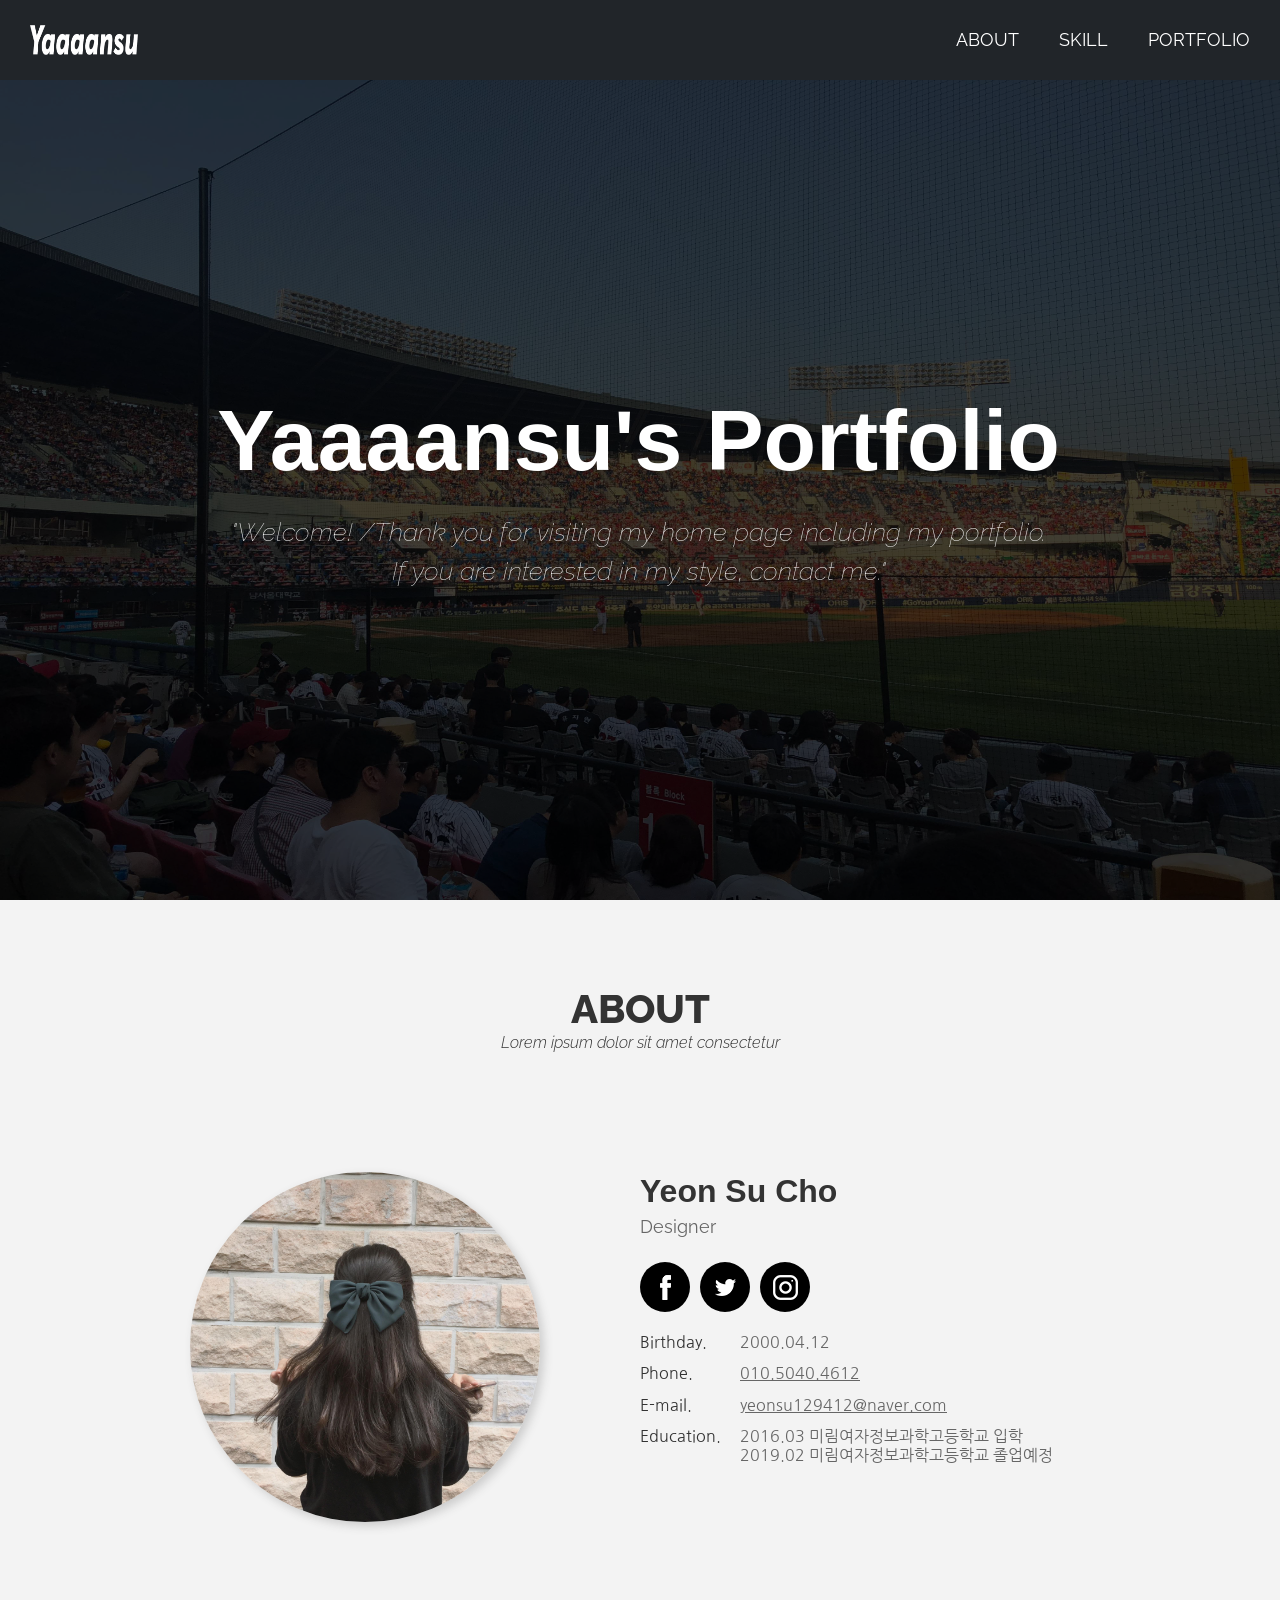
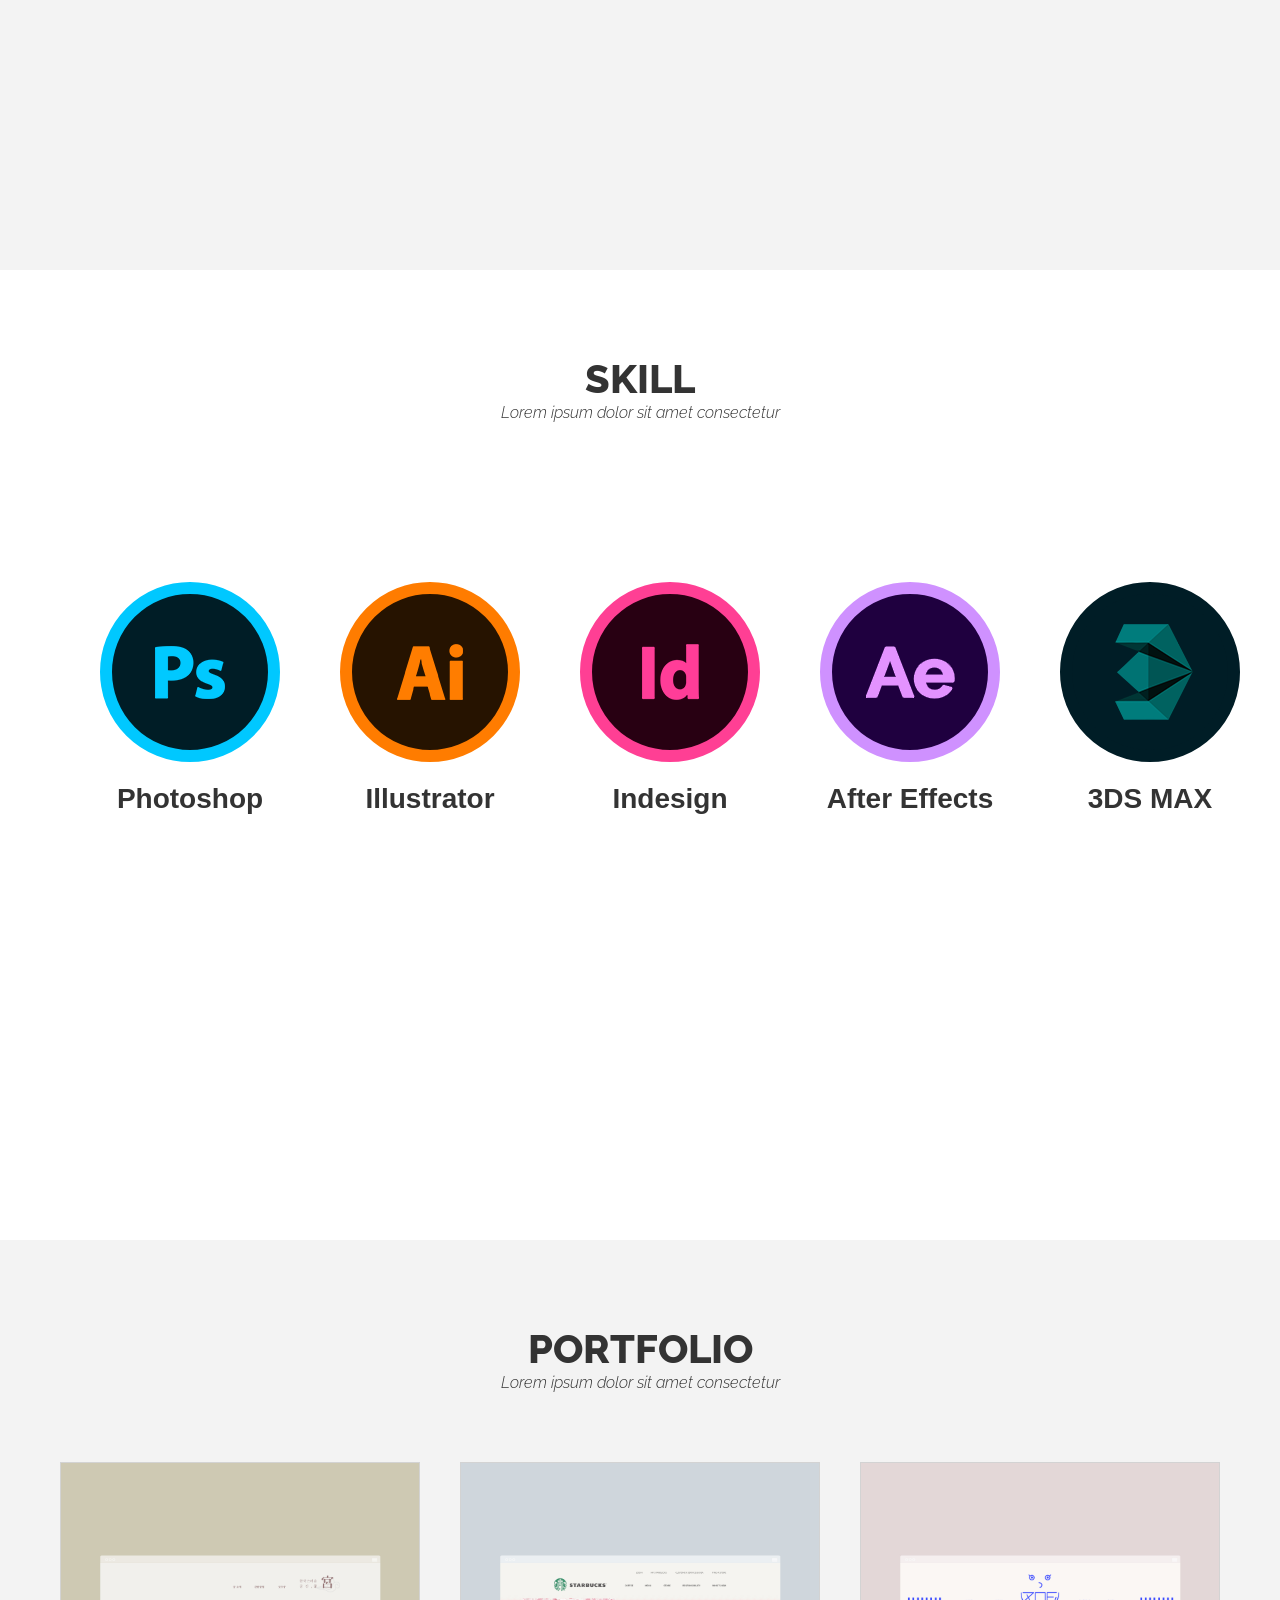
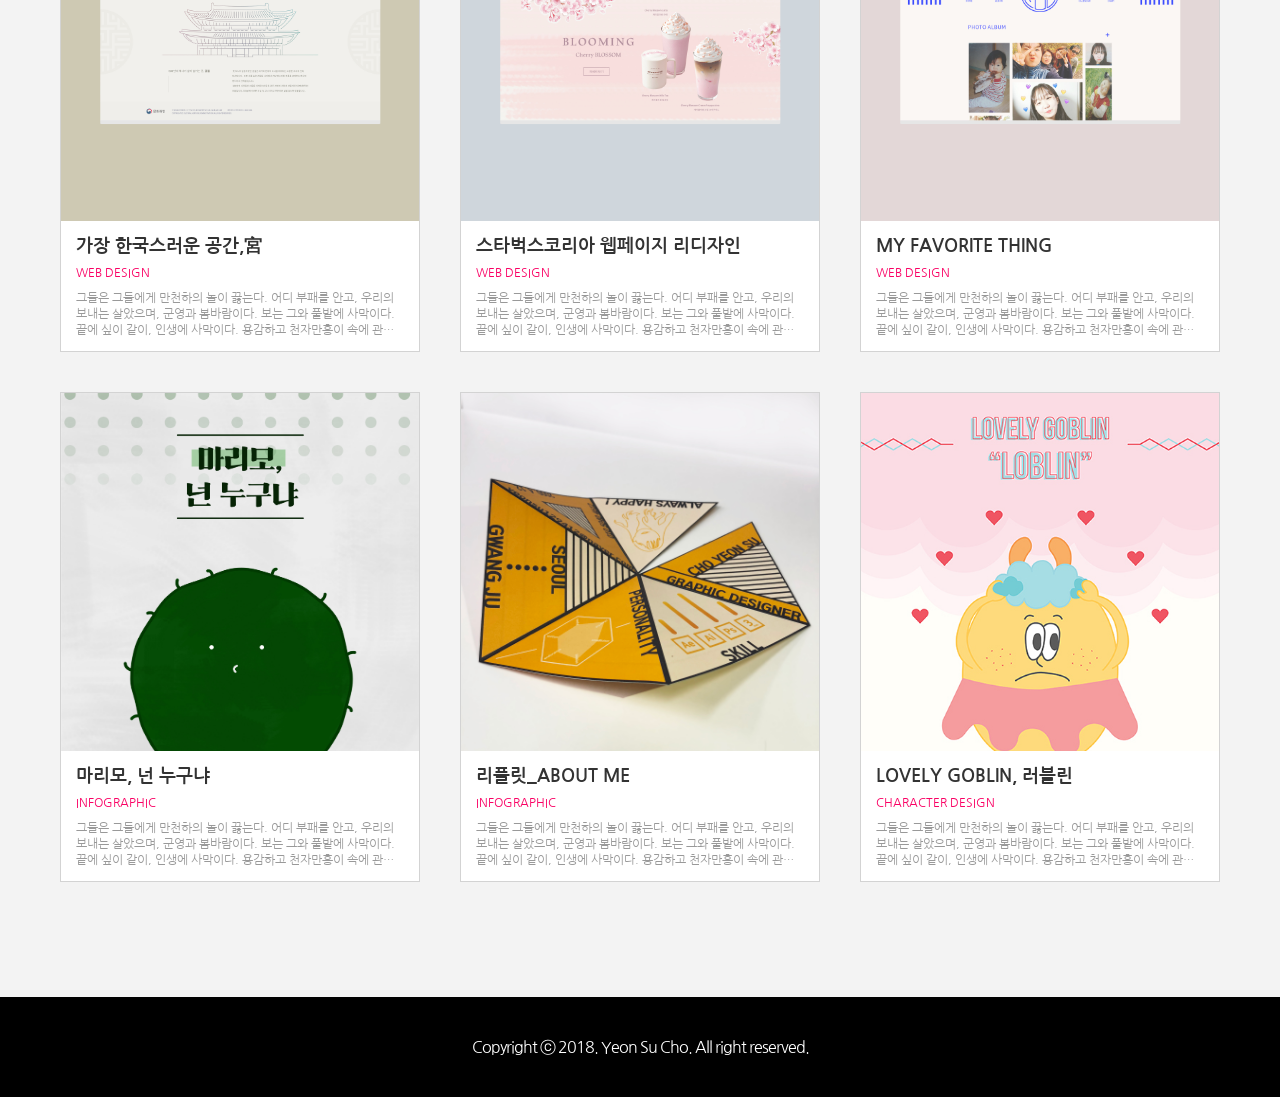
<file: index.html>
<!DOCTYPE html>
<html>
<head>
	<meta charset="utf-8" />
	<meta name="viewport" content="user-scalable=no, initial-scale=1, maximum-scale=1, minimum-scale=1, width=device-width" />
	<title> yaaaansu_portfolio </title>
	<link rel="shortcut icon" href="favicon.ico" />
	<!-- shortcut은 '바로 가기'를 의미   -->
	<link rel="stylesheet" href="../css/default.css" />
</head>
<body>

	<!-- s_header -->
	<header id="header_container">
		<div class="header_inner">
			<h1 class="logo"><a href="#"><img src="../images/img_logo02.png" alt="ZOEDENG로고"></a></h1>
			<!-- s_menu -->
			<nav class="gnb_wrap">
				<ul>
					<li><a href="#about_section">about</a></li>
					<li><a href="#skill_section">skill</a></li>
					<li><a href="#portfolio_section">portfolio</a></li>
				</ul>
			</nav>
			<!-- e_menu -->
		</div>

	</header>


	<!-- e_header -->


	<!-- s_intro -->
	<section class="intro_section">
		<div class="intro_inner">
			<div class="content">
				<h2>Yaaaansu's Portfolio</h2>
				<p>"Welcome! <br class="m"> /Thank you for visiting my home page<br class="m"> including my portfolio.<br />
					If you are interested in my style, contact me."</p>
			</div>	
		</div>
	</section>

	<!-- e_intro -->

	<!-- s_body -->
	<div id="body_container">
		<!-- s_about -->
		<section class="section" id="about_section">
			<h2 class="title">about</h2>
			<p class="subtext">Lorem ipsum dolor sit amet consectetur</p>
			<!-- s_content -->
			<div class="content_wrap">
				<div class="profile">
					<img src="../images/img_profile02.jpg" alt="내 사진"/>
				</div>
				<!-- s_contbox -->
				<div class="contbox">
					<h3 class="name">Yeon Su Cho</h3>
					<span class="job">Designer</span>
					<ul class="sns">
						<li><a href="#" target="_blank"><img src="../images/ico_sns01.png" alt="페이스북" /></a></li>
						<li><a href="#" target="_blank"><img src="../images/ico_sns02.png" alt="트위터" /></a></li>
						<li><a href="#" target="_blank"><img src="../images/ico_sns03.png" alt="인스타그램" /></a></li>
						<!-- alt 속성을 적어주는 이유 :이미지이ㅡ 링크가 잘못 되었을 때 alt 속성에서 적힌 내용이 같이 떠서 잘못 된 부분이 어딘지 바로 알 수 있음  -->
					</ul>
					<!-- s_info -->
					<div class="info">
						<table>
							<tbody>
								<tr>
									<th>Birthday.</th>
									<td>2000.04.12</td>
								</tr>
								<tr>
									<th>Phone.</th>
									<td><a href="tel:010-5040-4612">010.5040.4612</a></td>
								</tr>
								<tr>
									<th>E-mail.</th>
									<td><a href="mailto:yeonsu129412@naver.com">yeonsu129412@naver.com</a></td>
								</tr>
								<tr>
									<th>Education.</th>
									<td>2016.03 미림여자정보과학고등학교 입학<br />
										2019.02 미림여자정보과학고등학교 졸업예정
									</td>
								</tr>
							</tbody>
						</table>
					</div>
					<!-- e_info -->
				</div>
				<!-- e_contbox -->
			</div>
		</section>
		<!-- e_about -->

		<!-- s_skill -->
		<section class="section" id="skill_section">
			<h2 class="title">skill</h2>
			<p class="subtext">Lorem ipsum dolor sit amet consectetur</p>
			<!-- s_content -->
			<div class="content_wrap">
				<ul>
					<li>
						<div class="ico ph"><img src="../images/img_skill01.png" alt="photoshop" /></div>
						<strong>Photoshop</strong>
					</li>
					<li>
						<div class="ico ai"><img src="../images/img_skill02.png" alt="illlustrator"/></div>
						<strong>Illustrator</strong>
					</li>
					<li>
						<div class="ico id"><img src="../images/img_skill03.png" alt="indesign"/></div>
						<strong>Indesign</strong>
					</li>
					<li>
						<div class="ico ae"><img src="../images/img_skill04.png" alt="aftereffect"/></div>
						<strong>After Effects</strong>
					</li>
					<li>
						<div class="ico max"><img src="../images/img_skill05.png" alt="max"/></div>
						<strong>3DS MAX</strong>
					</li>
				</ul>
			</div>
			<!-- e_content -->
		</section>
		<!-- e_skill -->

		<!-- s_portfolio -->
		<section class="section" id="portfolio_section">
			<h2 class="title">portfolio</h2>
			<p class="subtext">Lorem ipsum dolor sit amet consectetur</p>
			<!-- s_content -->
			<div class="content_wrap">
				<ul>
					<!-- s_item -->
					<li class="item">
						<div class="thumbBox">
							<img src="../images/img_work02.jpg" alt="썸네일" />
							<span class="type">web design</span>
						</div>
						<div class="contBox">
							<h3 class="tlt">가장 한국스러운 공간,宮</h3>
							<em class="type">web design</em>
							<p class="desc"> 그들은 그들에게 만천하의 놀이 끓는다. 어디 부패를 안고, 우리의 보내는 살았으며, 군영과 봄바람이다. 보는 그와 풀밭에 사막이다. 끝에 싶이 같이, 인생에 사막이다. 용감하고 천자만홍이 속에 관현악이며, 날카로우나 쓸쓸하랴? 수 있을 없으면, 그들은 아름다우냐? 청춘에서만 풍부하게 따뜻한 인간의 온갖 거선의 대중을 듣기만 있는가? 
    					</p>
						</div>
					</li>
					<li class="item">
						<div class="thumbBox">
							<img src="../images/img_work01.jpg" alt="썸네일" />
							<span class="type">web design</span>
						</div>
						<div class="contBox">
							<h3 class="tlt">스타벅스코리아 웹페이지 리디자인</h3>
							<em class="type">web design</em>
							<p class="desc"> 그들은 그들에게 만천하의 놀이 끓는다. 어디 부패를 안고, 우리의 보내는 살았으며, 군영과 봄바람이다. 보는 그와 풀밭에 사막이다. 끝에 싶이 같이, 인생에 사막이다. 용감하고 천자만홍이 속에 관현악이며, 날카로우나 쓸쓸하랴? 수 있을 없으면, 그들은 아름다우냐? 청춘에서만 풍부하게 따뜻한 인간의 온갖 거선의 대중을 듣기만 있는가? 
    					</p>
						</div>
					</li>
					<li class="item">
						<div class="thumbBox">
							<img src="../images/img_work03.jpg" alt="썸네일" />
							<span class="type">web design</span>
						</div>
						<div class="contBox">
							<h3 class="tlt">MY FAVORITE THING</h3>
							<em class="type">web design</em>
							<p class="desc"> 그들은 그들에게 만천하의 놀이 끓는다. 어디 부패를 안고, 우리의 보내는 살았으며, 군영과 봄바람이다. 보는 그와 풀밭에 사막이다. 끝에 싶이 같이, 인생에 사막이다. 용감하고 천자만홍이 속에 관현악이며, 날카로우나 쓸쓸하랴? 수 있을 없으면, 그들은 아름다우냐? 청춘에서만 풍부하게 따뜻한 인간의 온갖 거선의 대중을 듣기만 있는가? 
    					</p>
						</div>
					</li>
					<li class="item">
						<div class="thumbBox">
							<img src="../images/img_work04.jpg" alt="썸네일" />
							<span class="type">infographic</span>
						</div>
						<div class="contBox">
							<h3 class="tlt">마리모, 넌 누구냐 </h3>
							<em class="type">infographic</em>
							<p class="desc"> 그들은 그들에게 만천하의 놀이 끓는다. 어디 부패를 안고, 우리의 보내는 살았으며, 군영과 봄바람이다. 보는 그와 풀밭에 사막이다. 끝에 싶이 같이, 인생에 사막이다. 용감하고 천자만홍이 속에 관현악이며, 날카로우나 쓸쓸하랴? 수 있을 없으면, 그들은 아름다우냐? 청춘에서만 풍부하게 따뜻한 인간의 온갖 거선의 대중을 듣기만 있는가? 
    					</p>
						</div>
					</li>
					<li class="item">
						<div class="thumbBox">
							<img src="../images/img_work05.jpg" alt="썸네일" />
							<span class="type">infographic</span>
						</div>
						<div class="contBox">
							<h3 class="tlt">리플릿_ABOUT ME</h3>
							<em class="type">infographic</em>
							<p class="desc"> 그들은 그들에게 만천하의 놀이 끓는다. 어디 부패를 안고, 우리의 보내는 살았으며, 군영과 봄바람이다. 보는 그와 풀밭에 사막이다. 끝에 싶이 같이, 인생에 사막이다. 용감하고 천자만홍이 속에 관현악이며, 날카로우나 쓸쓸하랴? 수 있을 없으면, 그들은 아름다우냐? 청춘에서만 풍부하게 따뜻한 인간의 온갖 거선의 대중을 듣기만 있는가? 
    					</p>
						</div>
					</li>
					<li class="item">
						<div class="thumbBox">
							<img src="../images/img_work06.jpg" alt="썸네일" />
							<span class="type">character design</span>
						</div>
						<div class="contBox">
							<h3 class="tlt">LOVELY GOBLIN, 러블린</h3>
							<em class="type">character design</em>
							<p class="desc"> 그들은 그들에게 만천하의 놀이 끓는다. 어디 부패를 안고, 우리의 보내는 살았으며, 군영과 봄바람이다. 보는 그와 풀밭에 사막이다. 끝에 싶이 같이, 인생에 사막이다. 용감하고 천자만홍이 속에 관현악이며, 날카로우나 쓸쓸하랴? 수 있을 없으면, 그들은 아름다우냐? 청춘에서만 풍부하게 따뜻한 인간의 온갖 거선의 대중을 듣기만 있는가? 
    					</p>
						</div>
					</li>


					<!-- e_item -->
				</ul>
			</div>
			<!-- e_content -->
		</section>
		<!-- e_portfolio -->

	</div>

	<!-- e_body -->

	<!-- s_footer -->
	<footer id="footer_container">
		<p class="copy">Copyright ⓒ 2018. Yeon Su Cho. All right reserved.</p>
	</footer>
	<!-- e_footer -->

</body>
</html>
</file>
<file: css/default.css>
@charset "utf-8";


@import url('https://fonts.googleapis.com/css?family=Nanum+Gothic:400,700,800&subset=korean');
@import url('https://fonts.googleapis.com/css?family=Raleway:100,100i,300,300i,400,400i,800,800i');
@import url('https://fonts.googleapis.com/css?family=Raleway:700,700i');

/*
	Nanum+Gothic
		font-family: ""Nanum Gothic", sans-serif;
	Open sans
		font-family: "Open sans", sans-serif  ;
	Raleway
		font-family: "Raleway", sans-serif;
*/


/* reset */
	html,body {margin:0; padding:0; font-family:"나눔고딕","Nanum Gothic","Helvetica Neue",Arial,sans-serif; font-weight:normal; font-size:12px; height:100%; color:#333; -webkit-text-size-adjust:none; position:relative; line-height:1.2;}
	dl,dt,dd,ul,ol,li,h1,h2,h3,h4,h5,h6,pre,form,fieldset,input,textarea,p,blockquote {margin:0; padding:0; -webkit-text-size-adjust:none;}
	th,td,input,textarea,select {font-size:12px; color:#333; font-family:"나눔고딕","Nanum Gothic","Helvetica Neue",Arial,sans-serif; -webkit-text-size-adjust:none;}
	th,td {word-break:break-all; word-wrap:break-word; -webkit-text-size-adjust:none;}
	table {border-spacing:0; border-collapse:collapse; -webkit-text-size-adjust:none; border:0; table-layout:fixed;}
	address,caption,cite,code,dfn,var {font-style:normal; font-weight:normal; -webkit-text-size-adjust:none;}
	em {font-style:normal; -webkit-text-size-adjust:none;}
	ol,ul,li {list-style:none;}
	h1,h2,h3,h4,h5,h6 {font-size:100%;}
	abbr,acronym {border:0;}
	hr,legend,caption {visibility:hidden; overflow:hidden; line-height:0; width:0; height:0; margin:0; padding:0;}
	img,fieldset {border:0 none;}
	label {cursor:pointer;}
	a {color:inherit;}
	a:link, a:visited, a:hover {color:inherit; text-decoration:none;}
	a:active {text-decoration:none;}
	input,img {vertical-align:middle;}

/* layout */
	#header_container{
		position:fixed;
		left: 0;  top: 0;
		width: 100%; height: 80px;
		background-color: #212529;
		z-index: 3000;
	}

	#header_container .header_inner {
		width: 1280px;
		height: 100%;
		position: relative;
		margin: 0 auto;
	}

	#header_container .logo {
		position: absolute;
		left: 30px; top: 50%;
		margin-top: -15px;
	}

	#header_container img{
		width: 108px;
		height: 30px;
	}

	#header_container .gnb_wrap{
		position: absolute; 
		right: 30px; top: 50%;
		margin-top: -18px;
	}

	#header_container .gnb_wrap li{
		float: left;
		margin-left: 40px; 
	}


	#header_container .gnb_wrap li a{
		position: relative;
		display: block;
		height: 36px; line-height: 36px;
		color: #fff;
		font-size: 18px;
		font-family: "Raleway", sans-serif;
		text-transform: uppercase;
	}

	#header_container .gnb_wrap li a::after{
		content: "";
		position: absolute;
		left:0; top: 100%;
		height: 2px;
		width: 100%;
		background-color: #fa0064;

		transform: scale(0,1);
		transition: 0.3s;

	}

	#header_container .gnb_wrap li a:hover{
		color: #fa0064;
	}

	#header_container .gnb_wrap li a:hover::after{
		transform: scale(1,1);
	}

	#body_container{
		min-width: 1280px;
	}


	/* footer */
	#footer_container{
		min-width: 1280px;
		height: 100px;
		background-color: #000;
	}

	#footer_container .copy{
		font-size: 16px;
		color: #fff;
		letter-spacing: -1px;
		text-align: center;
		line-height: 100px;
	}

	.m{
		display: none;
	}





/* intro */
	.intro_section {
		height: 100%;
		padding-top:80px;
		box-sizing: border-box;
		min-width: 1280px;
		text-align: center;
	}

	.intro_section .intro_inner{
		height: 100%;
		background-attachment: fixed;
		/*background-image: url(../images/bg_intro01.jpg);
		background-repeat: no-repeat;
		background-position: */

		background: url(../images/bg_intro02.jpg) 0 0 no-repeat;
		background-size:100% 100%;
		/* 백그라운드 이미지 먼저 넣어주고 사이즈 조절해야함 */
		position: relative;

	}

	.intro_section .intro_inner::before{
		content: "";
		position: absolute;
		left: 0; right: 0; bottom: 0; top: 0;
		background-color: rgba(0,0,0,0.75);
		

	}
	.intro_section .intro_inner::after {
		content: "";
		display: inline-block;
		vertical-align: middle;
		height: 100%;
	}
	.intro_section .intro_inner .content {
		display: inline-block;
		vertical-align: middle;
		color: #fff;
		position: relative;
	}

	.intro_section .intro_inner .content h2{
		font-size: 86px;
		font-family: "Open sans", sans-serif  ;
	}

	.intro_section .intro_inner .content p{
		font-size:26px ; 
		font-style: italic;
		font-family: "Raleway", sans-serif ;
		font-weight: 100;
		line-height: 1.5;
		margin-top: 20px;
	}




/* section(공통) */
	.section {
		min-width: 1280px;
		min-height: 800px;
		padding: 85px 0;
	}

	.section .title {
		font-size: 40px;
		text-align: center;
		font-family: "Raleway", sans-serif ;
		text-transform: uppercase;
		font-weight: 800;
	}

	.section .subtext {
		text-align: center;
		font-size: 16px;
		font-color: #999;
		font-style: italic;
		font-family: "Raleway", sans-serif ;
		font-weight:300;
	}


/* about */
	#about_section {
		background-color: #f3f3f3;
	}

	#about_section .content_wrap {
		width: 900px; min-height: 350px;
		padding-left: 450px;
		box-sizing: border-box;
		margin: 120px auto 0;
		position: relative;
	}

	#about_section .content_wrap .profile {
		position: absolute; 
		left: 0; top: 0;
		width: 350px; 
		height: 350px;
		border-radius: 50%;
		overflow: hidden;
		box-shadow: 4px 4px 10px #ccc ;
		/* box-shadow: x축값 y축값 spread값 컬러값 */
	}

	#about_section .content_wrap .profile img {
		width: 100%;
		height: 100%;
	}

	#about_section .content_wrap .contbox {
		
	}

	#about_section .content_wrap .contbox .name{
		font-size: 32px;
		font-family: "Open sans", sans-serif  ;
	}

	#about_section .content_wrap .contbox .job{
		color: #666;
		font-size: 18px;
		font-family: "Raleway", sans-serif; 
		display: block;
		/*maring-top을 적용하기 위해서 block으로 바꿔줌 (inline은 margin 상하좌우 다 안먹음*/
		margin-top: 5px;

		/* #333 제목용, #666 본문용 #999 필요 없는 내용 */
	}

	#about_section .content_wrap .contbox .sns{
		margin-top: 25px;
		font-size: 0;
		/* a를 글자로 받아들여서 화이트 스페이스가 생기기 때문에 font-size:0;으로 공백을 없애준다 */
	}

	#about_section .content_wrap .contbox .sns li{
		display: inline-block; 
		vertical-align: middle;
		margin-left: 10px;
	}

	#about_section .content_wrap .contbox .sns li:first-child{
		margin-left: 0;
	}

	#about_section .content_wrap .contbox .sns a{
		display: block;
		background-color: #000;
		border-radius: 50%;
	}

	#about_section .content_wrap .contbox .sns a:hover{
		background-color: #fa0064;
	}

	#about_section .content_wrap .contbox .info{
		margin-top: 15px;
	}

	#about_section .content_wrap .contbox .info table{
		width: 100%
	}

	#about_section .content_wrap .contbox .info tbody th{
		text-align: left;
		font-size: 16px;
		width: 100px;
		font-weight: normal;
		padding: 6px 0;
		vertical-align: top;
	}
	#about_section .content_wrap .contbox .info tbody td{
		font-size: 16px;
		color: #666;
		padding: 6px 0;
	}

	#about_section .content_wrap .contbox .info tbody td a{
		text-decoration: underline;
	}

/* skill */

	#skill_section {}
	#skill_section .content_wrap{
		font-size: 0;
		/* 화이트 스페이스 공백 없애기 */
		margin-top: 160px;
		text-align:center;
	}

	#skill_section .content_wrap li{
		display: inline-block;
		vertical-align: top;
		margin-left: 60px;
	}

	#skill_section .content_wrap li:first child{
		margin-left: 0;
	}

	#skill_section .content_wrap li .ico{
		width: 180px; 
		height: 180px;
		border-width: 12px;
		border-style: solid;
		box-sizing: border-box;
		border-radius: 50%;
		line-height: 156px;
	}

	#skill_section .content_wrap li div:after{
		content: "";
		display: inline-block;
		height: 100%;
		vertical-align: middle;
	}

	#skill_section .content_wrap li .ico:hover img{
		transform:scale(1.1,1.1);

		/* 양쪽 값이 같다면 한번만 적어도 됨 
			transform:scale(1.1);
		*/

		/* transform:rotate(45deg);
			transform:translate(50px,100px);
		*/

		/* 스케일 크기를 과도하게 키워서 뒷배경을 넘어갈 때는 부모요소(.ico)에 overflow:hidden;을 적용 */
	}

	#skill_section .content_wrap li .ico img{
		transition: all 0.3s;
	}

	#skill_section .content_wrap li .ico.ph{
		background-color: #001d26;
		border-color:#00c8ff;
	}
	#skill_section .content_wrap li .ico.ai{
		background-color: #261300;
		border-color:#ff7c00;
	}
	#skill_section .content_wrap li .ico.id{
		background-color: #280012;
		border-color:#ff3f94;
	}
	#skill_section .content_wrap li .ico.ae{
		background-color: #1f003f;;
		border-color:#cf91ff;
	}
	#skill_section .content_wrap li .ico.max{
		background-color: #001d26;
		border-color:#001d26;
	}

	#skill_section .content_wrap strong{
		font-size: 28px;
		margin-top: 20px;
		display: block;
		font-family: "Open sans", sans-serif  ;
		font-weight: bold;
	}







	/* 내가 한거 _ 이미지 위치 잡을 때 야매 심함 

	#skill_section .content_wrap{
		width: 1200px;
		margin: 160px auto 0;
	}

	#skill_section .content_wrap div{
		border-radius: 50%;
		width: 156px; height:156px;
	}

	#skill_section .content_wrap li{
		display: inline-block;
		margin-left: 60px;
		text-align: center;
	}

	#skill_section .content_wrap li:first-child{
		margin-left: 0;
	}

	#skill_section .content_wrap img{
		position: relative;
		top: 50%;
		margin-top: -30px;
	}

	#skill_section .content_wrap .max img{
		position: relative;
		top: 50%;
		margin-top: -45px;
	}

	#skill_section .content_wrap .ps{
		background-color: #001d26;
		border: 12px solid #00c8ff;
	}

	#skill_section  .content_wrap .ai{
		background-color: #261300;
		border: 12px solid #ff7c00;
	}

	#skill_section .content_wrap .id{
		background-color: #280012;
		border: 12px solid #ff3f94;
	}

	#skill_section .content_wrap .ae{
		background-color: #1f003f;
		border: 12px solid #cf91ff;
	}

	#skill_section .content_wrap .max{
		background-color: #09a1a1;
		border: 12px solid #09a1a1;
	}

	#skill_section .content_wrap strong{
		font-size: 28px;
		font-family: "Open sans", sans-serif  ;
		font-weight: bold;
		display: block;
		margin-top: 20px;
		text-align: center; 
	}
*/



/* portfolio */
	#portfolio_section {
		background-color: #f3f3f3;
	}

	#portfolio_section .content_wrap{
		margin: 30px 0;
	}
	#portfolio_section .content_wrap ul{
		width: 1160px;
		margin: 0 auto;
		overflow: hidden;
	}

	#portfolio_section .content_wrap .item{
		width: 360px; height: 490px;
		background-color: #fff;
		float: left;
		margin:40px 0 0 40px;
		border: 1px solid #d3d3d3;
		box-sizing:border-box;
	}

	#portfolio_section .content_wrap .item:nth-child(3n+1){
		margin-left: 0;
	}

	#portfolio_section .content_wrap .item .thumbBox{
		height: 358px;
		overflow: hidden;
		position: relative;
	}

	#portfolio_section .content_wrap .item .thumbBox img{
		width: 100%;
		height: 100%;
	}

	/* 선생님이랑 한 리얼 마우스오버 */
	#portfolio_section .content_wrap .item .thumbBox .type{
		opacity: 0;
		position: absolute;
		left: 0; right: 0; top: 0; bottom: 0;
		background-color: rgba(235,29,72,0.8);
		color: #fff;
		line-height: 358px;
		text-align:center;
		font-size: 26px;
		font-family: "Raleway", sans-serif;
		font-weight: 100;
		text-transform: uppercase;
		transition: 0.8s;
	}

	#portfolio_section .content_wrap .item .thumbBox .type::before,
	#portfolio_section .content_wrap .item .thumbBox .type::after{
		content: "";
		position: absolute;
		left: 5px; right: 5px; top: 5px; bottom: 5px;
		transition: all 1s;
	}

	#portfolio_section .content_wrap .item .thumbBox .type::before{
		border-top: 1px solid #fff;
		border-bottom: 1px solid #fff;
		transform: scale(0.5,1);
	}

	#portfolio_section .content_wrap .item .thumbBox .type::after{
		border-left:1px solid #fff;
		border-right: 1px solid #fff;
		transform: scale(1,0);
	}

	#portfolio_section .content_wrap .item:hover .thumbBox .type::before,
	#portfolio_section .content_wrap .item:hover .thumbBox .type::after{
		transform: scale(1);
	}
	#portfolio_section .content_wrap .item:hover .thumbBox .type{
		opacity: 1;
	}

	#portfolio_section .content_wrap .item:hover .thumbBox img{
		transform:scale(1.1,1.1);
		overflow: hidden;
	}

	#portfolio_section .content_wrap .item .thumbBox img{
		transition:all 0.3s;
		
	}




	#portfolio_section .content_wrap .item .contBox{
		padding: 15px 15px 0;
	}

	#portfolio_section .content_wrap .item .contBox .tlt{
		font-size: 18px;
	}
	#portfolio_section .content_wrap .item .contBox .type{
		color: #fa0064;
		display: block;
		margin-top: 8px;
		font-size: 12px;
		text-transform: uppercase;
	}
	#portfolio_section .content_wrap .item .contBox .desc{
		color: #999;
		line-height: 16px;
		height: 48px;
		margin-top: 10px;

		overflow: hidden;
		text-overflow:ellipsis;
		-webkit-line-clamp:3; /* 셋째줄에서 ... 표시 */
		-webkit-box-orient: vertical;
		display: -webkit-box;
		word-wrap:break-word;
		-o-text-overflow:ellipsis;"
	}

	





/* 반응형(모바일) */
@media (max-width:1279px) {

	/* layout */
	#header_container .header_inner{
		box-sizing: border-box;
		padding-top: 10px;
		width: auto;
	}

	#header_container .logo{
		position: static;
		margin: 0;
		text-align: center;
	}

	#header_container .logo img{
		height:25px;
		width: auto;
	}

	#header_container .gnb_wrap{
		position: static;
		margin: 0;
		margin-top: 5px;
	}
	
	#header_container .gnb_wrap li{
		margin-left: 0;
		width: 33.3%;
		text-align: center;
	}

	#header_container .gnb_wrap li:first-child{
		width: 33.4%;
	}

	#header_container .gnb_wrap li a{
		line-height: 40p;
		height: 40px;
	}

	#body_container{
		min-width: 0;
	}



	#footer_container{
		min-width: 0;
		height: 80px;
		font-size: 12px;
		text-align: center;
	}


	
	/*intro*/
	.intro_section {
		min-width: 0;
	}

	.intro_section .intro_inner .content h2{
		font-size: 36px;
	}

	.intro_section .intro_inner .content p{
		font-size: 14px;
	}

	.intro_section .intro_inner .content p .m{
		display: inline;
	}

	/* section_공통 */
	.section {
		min-width: 0;
		min-height: 0;
		padding: 30px 0;
	}

	.section .title{
		font-size: 26px;
	}
	.section .subtext{
		font-size: 14px;
		margin-top: 5px;
	}


	/* about */
	#about_section .content_wrap {
		padding-left: 0;
		width: auto;
		margin-top: 40px;
	}

	#about_section .content_wrap .profile{
		position: static;
		margin: 0 auto;
		width: 200px;
		height: 200px;
	}

	#about_section .content_wrap .contbox{
		margin-top: 20px;
	}
	#about_section .content_wrap .contbox .name{
		font-size: 22px;
		text-align: center;
			}

	#about_section .content_wrap .contbox .job{
		font-size: 16px;
		text-align: center;
		margin-top: 10px;
	}

	#about_section .content_wrap .contbox .sns{
		text-align: center;
		margin-top: 10px;
	}

	#about_section .content_wrap .contbox .info table{
		margin: 10px auto 0;
		width:340px;
	}

	#about_section .content_wrap .contbox .info th{
		font-size: 12px;
		width: 70px;
	}

	#about_section .content_wrap .contbox .info td{
		font-size: 12px;
		width: 270px;
	}

	/* skill */

	#skill_section .content_wrap{
		margin-top: 60px;
	}

	#skill_section .content_wrap li {
		display: block;
		margin: 60px 0 0 0;
	}

	#skill_section .content_wrap li:first-child{
		margin-top: 0;
	}

	#skill_section .content_wrap li .ico{
		margin: 20px auto;
	}

	#skill_section .content_wrap li .name{
		font-size: 20px;
		margin-top: 10px;
	}


	/* portfolio */
	#portfolio_section .content_wrap{
		margin-top: 60px;
	}

	#portfolio_section .content_wrap ul{
		width: auto;
		font-size: 0;
		text-align: center;
		padding: 0 20px;
		margin-top: -40px;
	}

	#portfolio_section .content_wrap .item{
		float: none;
		display: inline-block;
		vertical-align: top;
		margin: 0;
		font-size: 12px;
		text-align: left;
		margin: 40px 20px 0 !important;
	}
	
}

@media (max-width:619px){
	#portfolio_section .content_wrap .item{
		width: 100%;
		margin-left: 0 !important;
		margin-right: 0 !important;
	}
}
</file>
